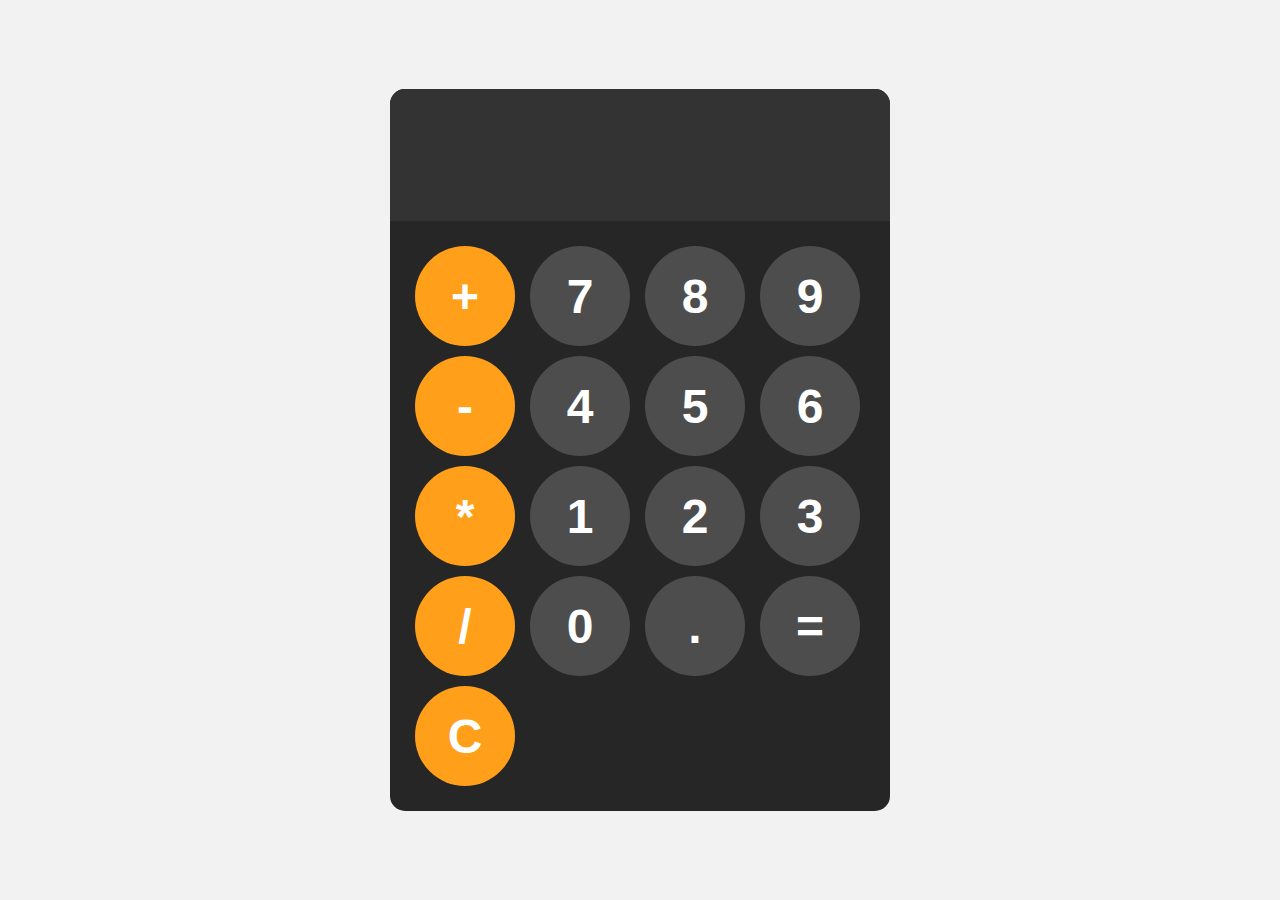
<file: Calculator program/index.html>
<!doctype html>
<html lang="en">
    <head>
        <meta charset="utf-8">
        <meta name="viewport" content="width=device-width, initial-scale=1.0">
        <title>Calculator</title>
        <link rel="stylesheet" href="style.css">
    </head>
    <body>
        <div id="calculator">
            <input id="display" readonly>
            <div id="keys">
                <button onclick="appendToDisplay('+')" class="operator-btn">+</button>
                <button onclick="appendToDisplay('7')">7</button>
                <button onclick="appendToDisplay('8')">8</button>
                <button onclick="appendToDisplay('9')">9</button>
                <button onclick="appendToDisplay('-')" class="operator-btn">-</button>
                <button onclick="appendToDisplay('4')">4</button>
                <button onclick="appendToDisplay('5')">5</button>
                <button onclick="appendToDisplay('6')">6</button>
                <button onclick="appendToDisplay('*')" class="operator-btn">*</button>
                <button onclick="appendToDisplay('1')">1</button>
                <button onclick="appendToDisplay('2')">2</button>
                <button onclick="appendToDisplay('3')">3</button>
                <button onclick="appendToDisplay('/')" class="operator-btn">/</button>
                <button onclick="appendToDisplay('0')">0</button>
                <button onclick="appendToDisplay('.')">.</button>
                <button onclick="calculate()">=</button>
                <button onclick="clearDisplay()" class="operator-btn">C</button>
            </div>
        </div>
        <script src="index.js"></script>
    </body>
</html>
</file>
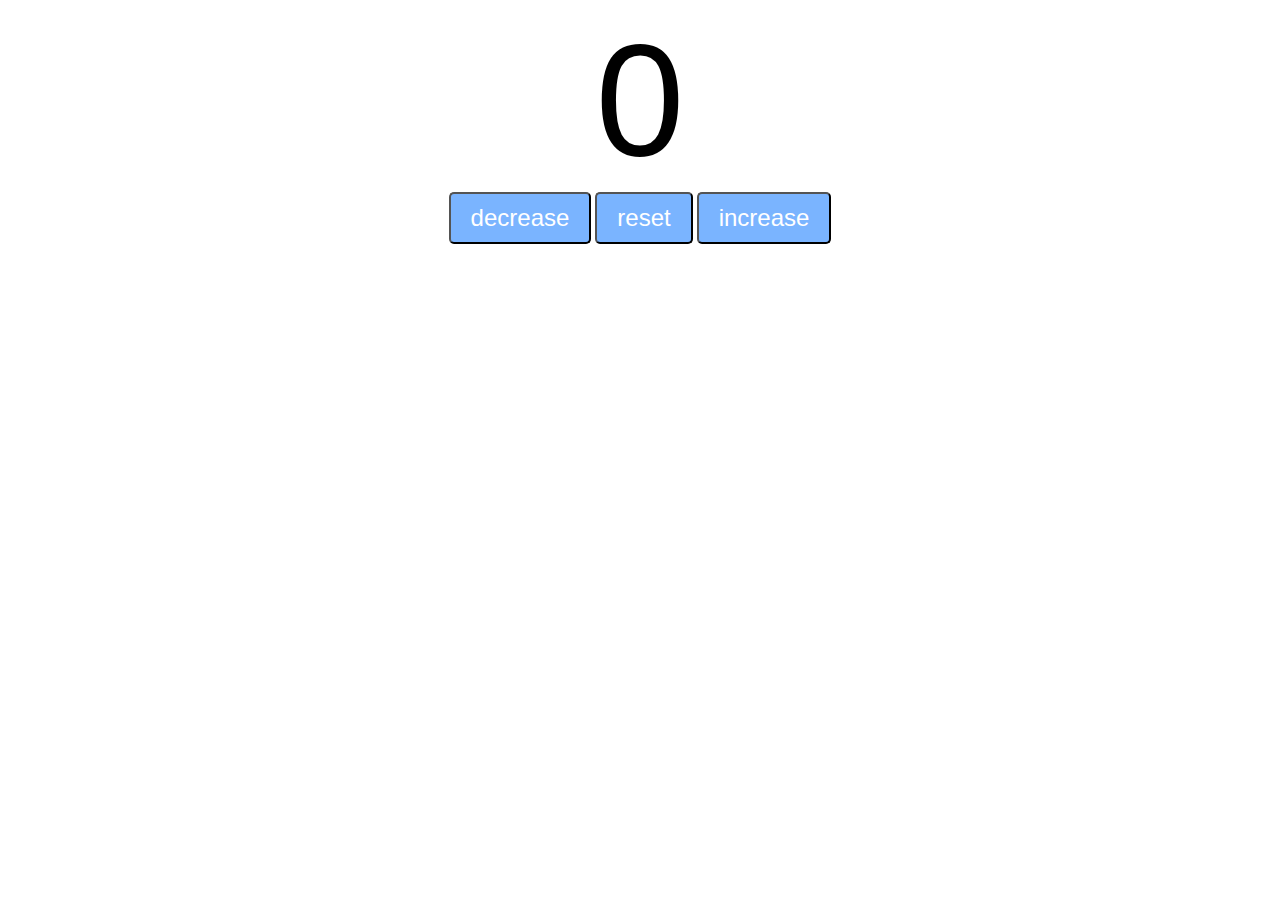
<file: Counter Program/index.html>
<!doctype html>
<html lang="en">
    <head>
        <meta charset="utf-8">
        <meta name="viewport" content="width=device-width, initial-scale=1.0">
        <title>Test Code</title>
        <link rel="stylesheet" href="style.css">
    </head>
    <body>

        <label id="countLabel">0</label>
        
        <div id="btnContainer">
            <button id="decreaseBtn" class="buttons">decrease</button>
            <button id="resetBtn" class="buttons">reset</button>
            <button id="increaseBtn" class="buttons">increase</button>
        </div>
        <script src="index.js"></script>
    </body>
</html>
</file>
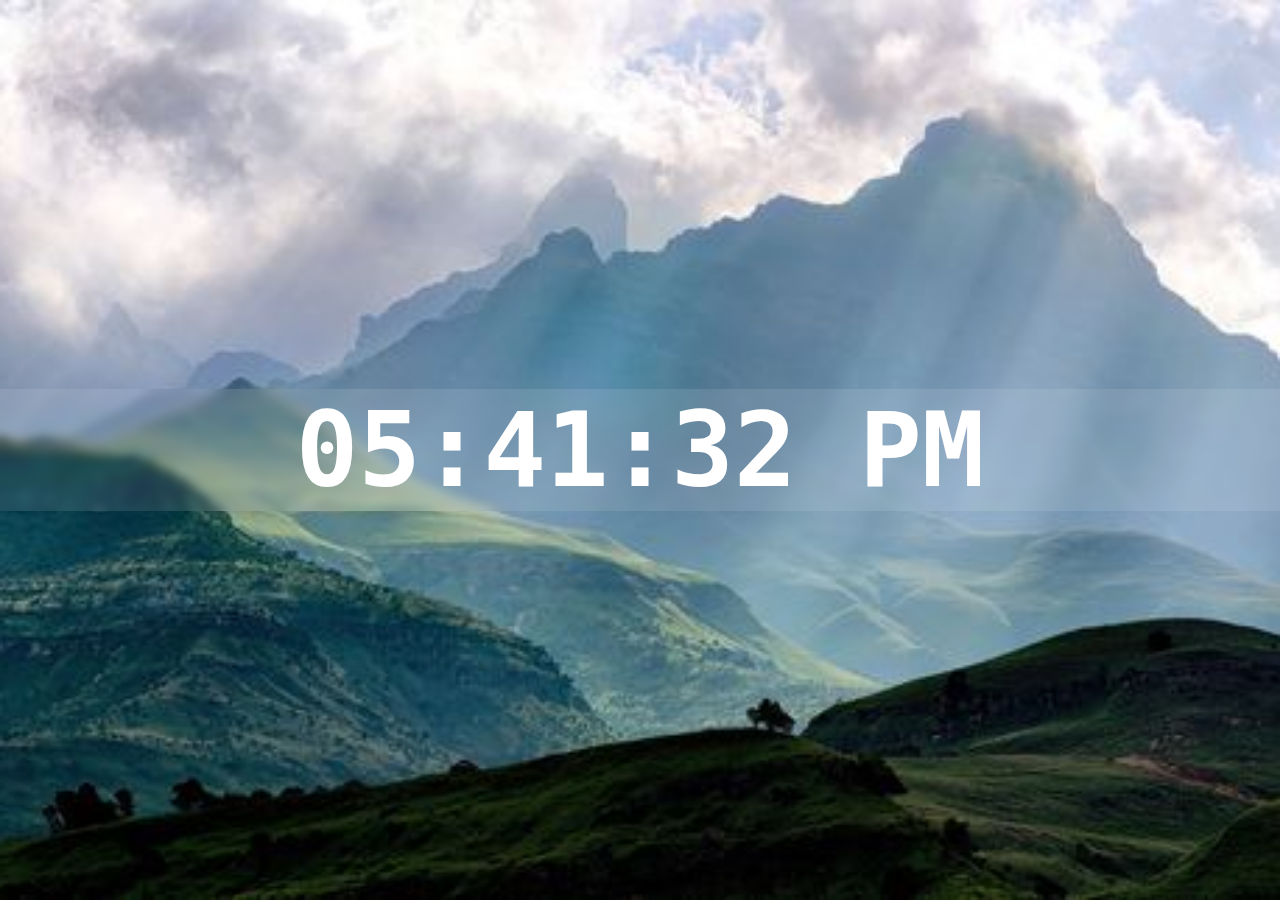
<file: Digital Clock program/index.html>
<!doctype html>
<html lang="en">
    <head>
        <meta charset="utf-8">
        <meta name="viewport" content="width=device-width, initial-scale=1.0">
        <title>Digital Clock</title>
        <link rel="stylesheet" href="style.css">
    </head>
    <body>

      <div id="clock-container">
        <div id="clock">00:00:00</div>
      </div>

        <script src="index.js"></script>
    </body>
</html>
</file>
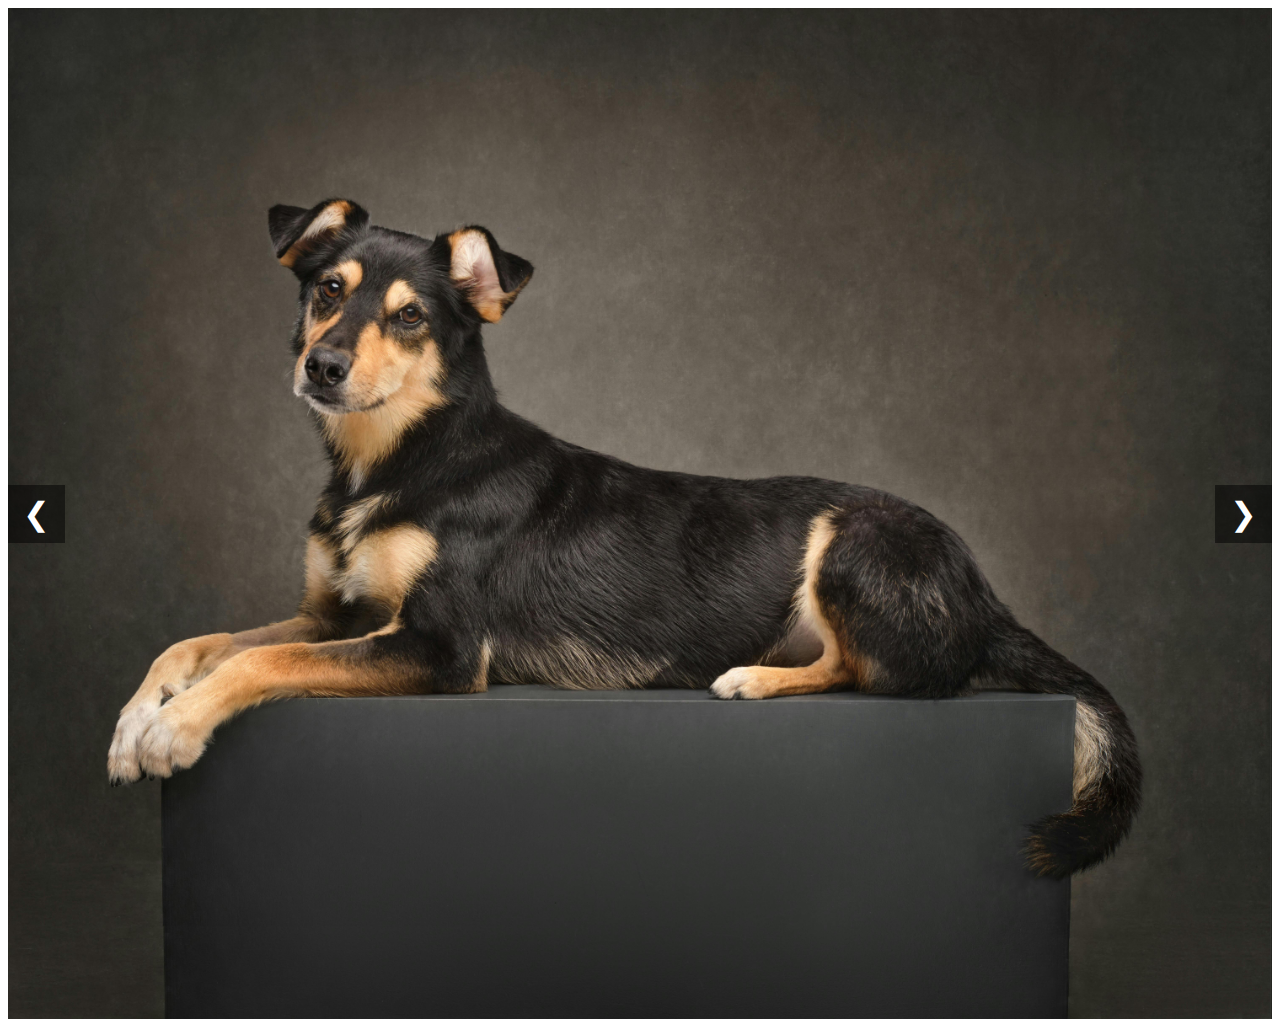
<file: Image Slider Program/index.html>
<!DOCTYPE html>
<html>
    <head>
        <meta charset="UTF-8">
        <meta http-equiv="X-UA-Compatible" content="IE-edge">
        <meta name="viewport" content="width=device-width, initial-scale=1.0">
        <title>Image Slider🖼</title>
        <link rel="stylesheet" href="style.css">
    </head>
    <body>
        <div class="slider">
            <div class="slides">
                <img class="slide" src="dog_1.jpg" alt="Image #1">
                <img class="slide" src="dog_2.jpg" alt="Image #2">
                <img class="slide" src="dog_3.jpg" alt="Image #3">
            </div>
            <button class="prev" onclick="prevSlide()">&#10094</button>
            <button class="next" onclick="nextSlide()">&#10095</button>
        </div>
      
        <script src="index.js"></script>
    </body>
</html>
</file>
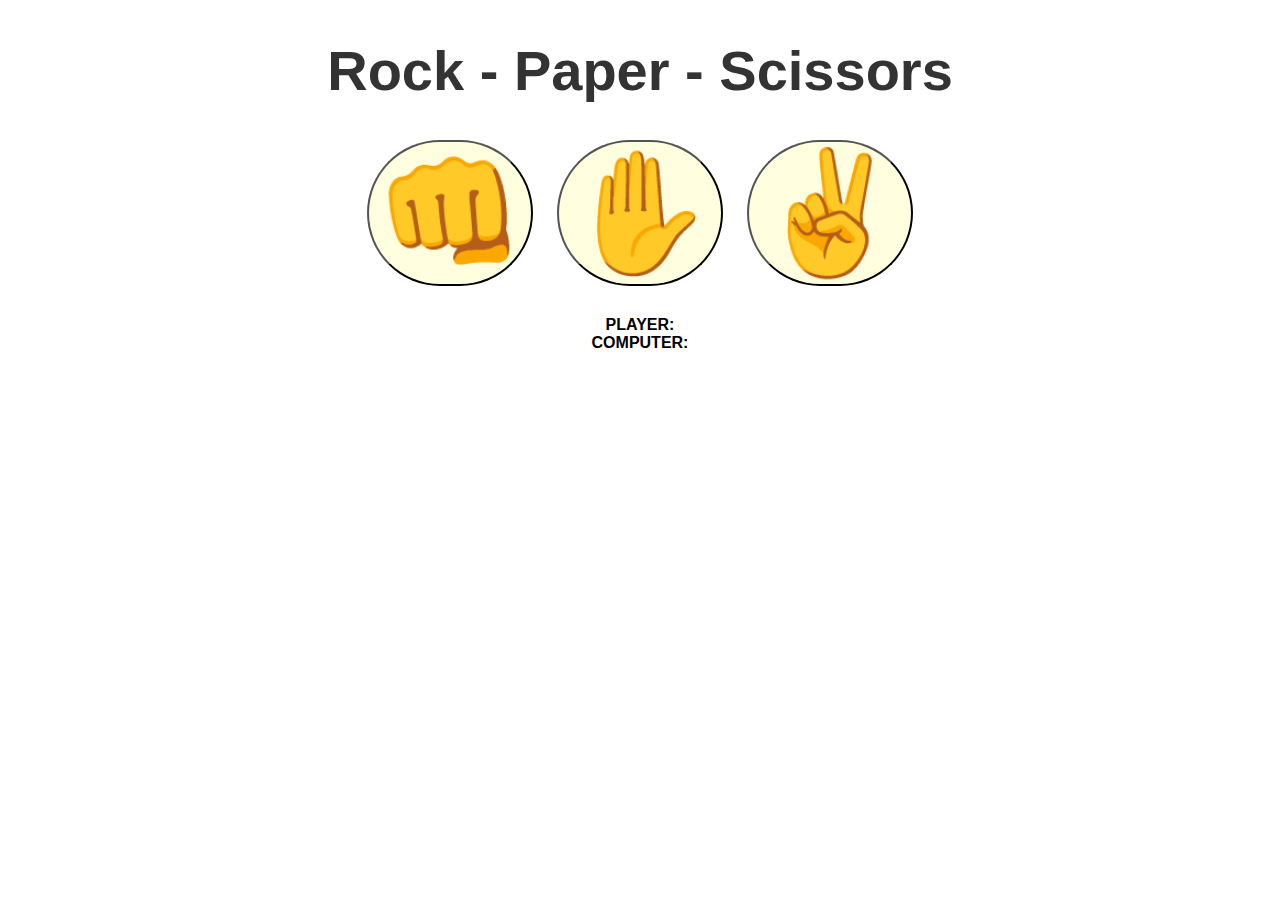
<file: Rock Paper Scissors Program/index.html>
<!DOCTYPE html>
<html>
    <head>
        <meta charset="UTF-8">
        <meta http-equiv="X-UA-Compatible" content="IE-edge">
        <meta name="viewport" content="width=device-width, initial-scale=1.0">
        <title>Game:Rock Paper Scissors</title>
        <link rel="stylesheet" href="style.css">
    </head>
    <body>
        <h1>Rock - Paper - Scissors</h1>
        <div class="choices">
            <button onclick="playGame('rock')">👊</button>
            <button onclick="playGame('paper')">✋</button>
            <button onclick="playGame('scissors')">✌</button>
       </div>

       <div id="playerDisplay">PLAYER: </div>
       <div id="computerDisplay">COMPUTER: </div>
       <div id="resultDisplay"></div>

        <script src="index.js"></script>
    </body>
</html>
</file>
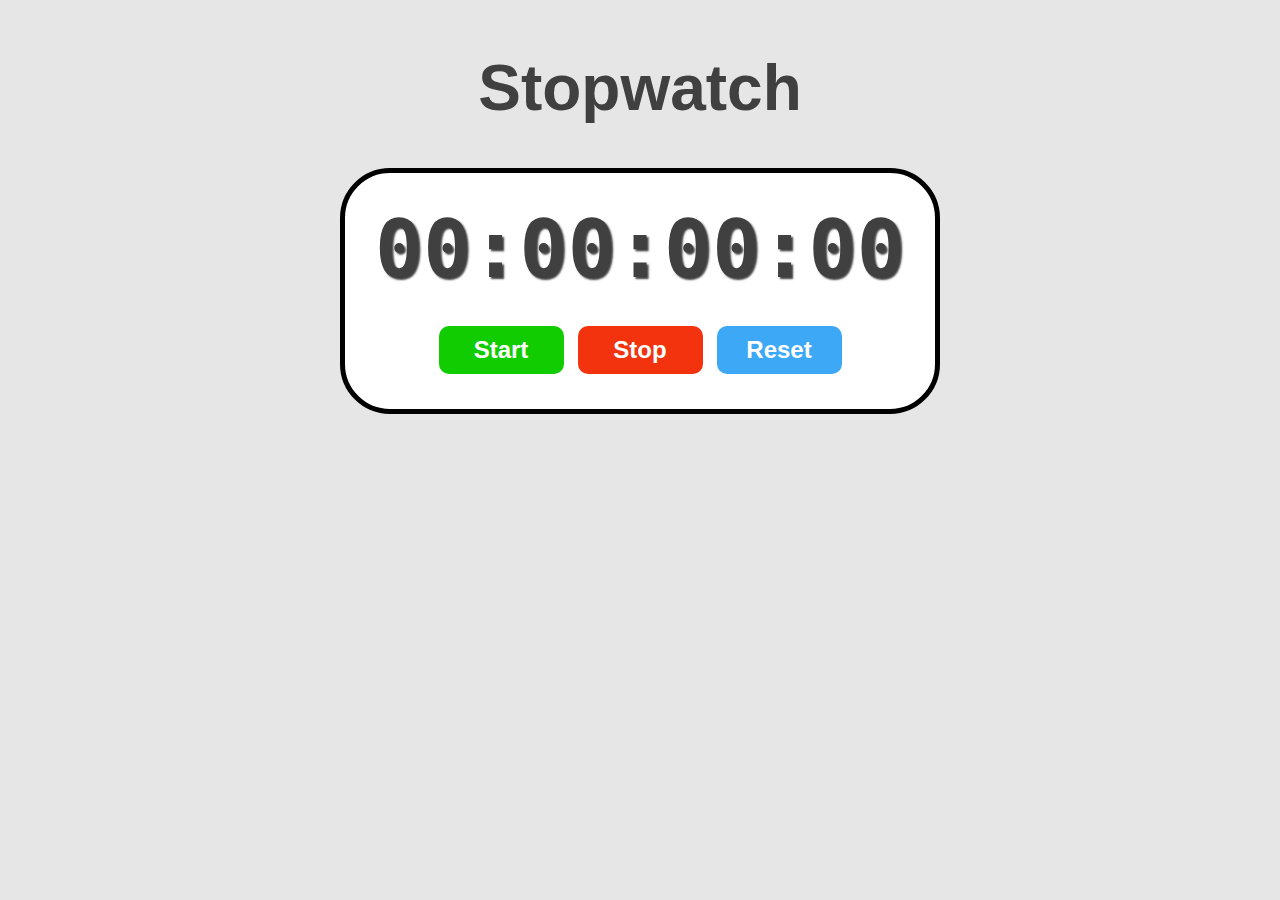
<file: Stopwatch program/index.html>
<!doctype html>
<html lang="en">
    <head>
        <meta charset="utf-8">
        <meta name="viewport" content="width=device-width, initial-scale=1.0">
        <title>Stopwatch</title>
        <link rel="stylesheet" href="style.css">
    </head>
    <body>
        <h1 id="myH1">Stopwatch</h1>

        <div id="container">
            <div id="display">
                00:00:00:00
            </div>
            <div id="controls">
                <button id="StartBtn" onclick="start()">Start</button>
                <button id="StopBtn" onclick="stop()">Stop</button>
                <button id="ResetBtn" onclick="reset()">Reset</button>
            </div>
        </div>
      

        <script src="index.js"></script>
    </body>
</html>
</file>
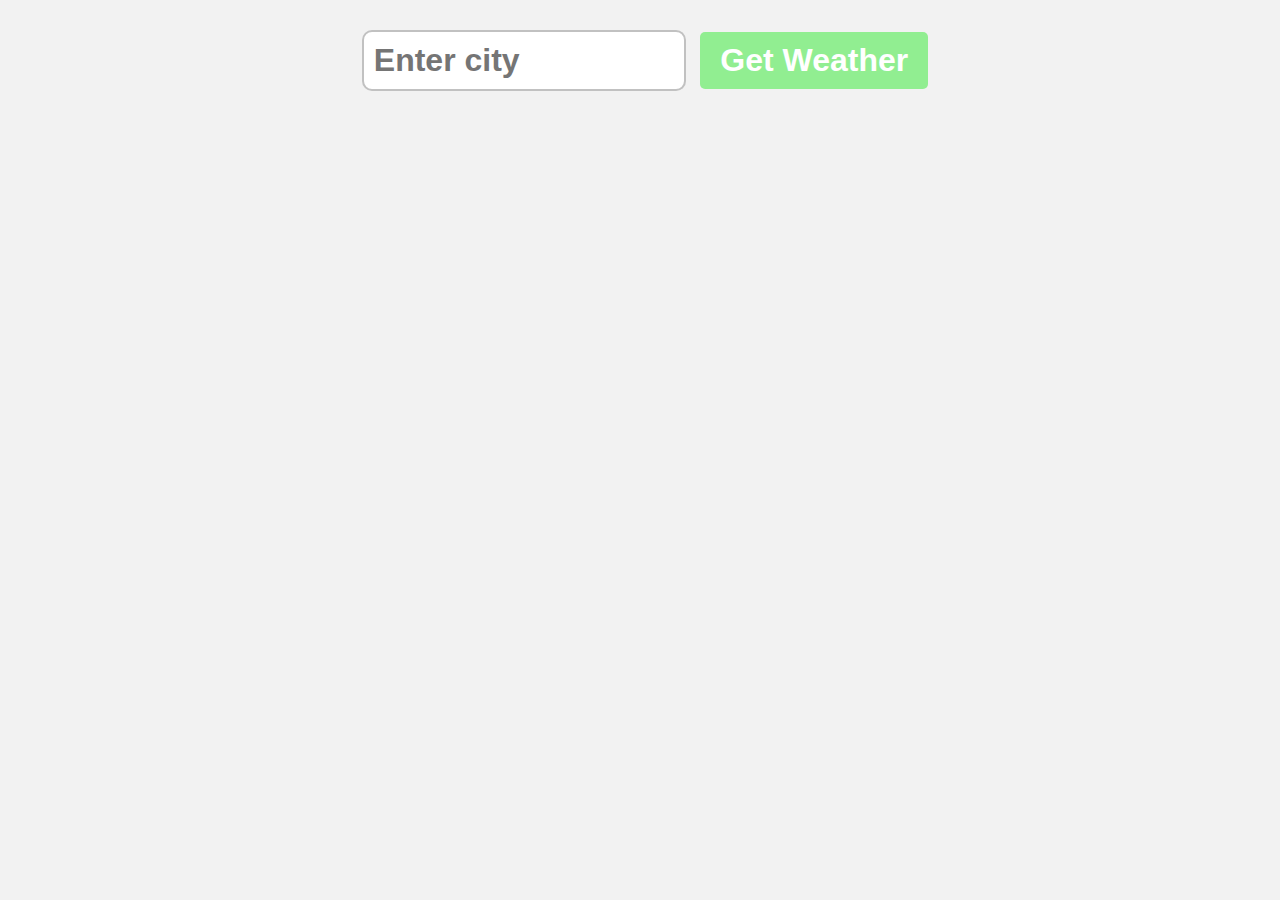
<file: Weather App project/index.html>
<!DOCTYPE html>
<html>
    <head>
        <meta charset="UTF-8">
        <meta http-equiv="X-UA-Compatible" content="IE-edge">
        <meta name="viewport" content="width=device-width, initial-scale=1.0">
        <title>Weather App🌡</title>
        <link rel="stylesheet" href="style.css">
    </head>
    <body>
        
      <form class="weatherForm">
        <input type="text" class="cityInput" placeholder="Enter city">
        <button type="submit">Get Weather</button>
      </form>
      <div class="card" style="display: none;">
        
      </div>
        <script src="index.js"></script>
    </body>
</html>
</file>
<file: Calculator program/style.css>
body{
    margin:  0;
    display: flex;
    justify-content: center;
    align-items: center;
    height: 100vh;
    background-color: hsl(0, 0%, 95%);
}
#calculator{
    font-family: Arial, Helvetica, sans-serif;
    background-color: hsl(0, 0%, 15%);
    border-radius: 15px;
    max-width: 500px;
    overflow: hidden;
}
#display{
    width: 100%;
    padding: 20px;
    font-size: 5rem;
    text-align: left;
    border: none;
    background-color: hsl(0, 0%, 20%);
    color: white;
}
#keys{
    display: grid;
    grid-template-columns: repeat(4, 1fr);
    gap: 10px;
    padding: 25px;
}
button{
    width: 100px;
    height: 100px;
    border-radius: 50px;
    border: none;
    background-color: hsl(0, 0%, 30%);
    color: white;
    font-size: 3rem;
    font-weight: bold;
    cursor: pointer;
}
button:hover{
    background-color: hsl(0, 0%, 40%);
}
button:active{
    background-color: hsl(0, 0%, 50%);
  
}
.operator-btn{
    background-color: hsl(35, 100%, 55%);
}
.operator-btn:hover{
    background-color: hsl(35, 100%, 65%);
}
.operator-btn:active{
    background-color: hsl(35, 100%, 75%);
}
</file>
<file: Counter Program/style.css>
#countLabel{
    display: block;
    text-align: center;
    font-size: 10em;
    font-family: Arial, Helvetica, sans-serif;
}
#btnContainer{
    text-align: center;
}
.buttons{
    padding: 10px 20px;
    font-size: 1.5em;
    color: white;
    background-color: hsl(214, 100%, 74%);
    border-radius: 5px;
    cursor: pointer;
    transition: background-color 0.25s;
}
.buttons:hover{
    background-color: hsl(214, 100%, 56%);

}
</file>
<file: Digital Clock program/style.css>
body{
    background-image: url(background.jpg);
    background-position: center;
    background-repeat: no-repeat;
    background-size: cover;
    background-attachment: fixed;
    margin: 0;
}
#clock-container{
    display: flex;
    justify-content: center;
    align-items: center;
    height: 100vh;
    
}
#clock{
    font-family: monospace;
    font-size: 6.5rem;
    font-weight: bold;
    text-align: center;
    color: white;
    backdrop-filter: blur(5px);
    background-color: hsl(0, 0%, 100%, 0.1);
    width: 100%;
}
</file>
<file: Image Slider Program/style.css>
.slider{
    position: relative;
    width: 100%;
    margin: auto;
    overflow: hidden;
}
.slider img{
    width: 100%;
    display: none;
}
img.displaySlide{
    display: block;
    animation-name: fade;
    animation-duration: 1.5s;
}
.slider button{
    position: absolute;
    top: 50%;
    transform: translateY(-50%);
    font-size: 2rem;
    padding: 10px 15px;
    background-color:  hsl(0, 0%, 0%, 0.5);
    color: white;
    border: none;
    cursor: pointer;
}
.prev {
    left: 0;
}    
.next{
    right: 0;
}
@keyframes fade {
    from {opacity: .5}
    to{opacity: 1;}
}
</file>
<file: Rock Paper Scissors Program/style.css>
body{
    font-family: Arial, Helvetica, sans-serif;
    font-weight: bold;
    margin: 0;
    display: flex;
    flex-direction: column;
    align-items: center;
}
h1{
    font-size: 3.5rem;
    color: hsl(0, 0%, 20%);
}
.choices{
    margin-bottom: 30px;
}
.choices button{
    font-size: 7.5rem;
    min-width: 160px;
    margin: 0 10px;
    border-radius: 250px;
    background-color: hsl(60, 100%, 94%);
    cursor: pointer;
    transition: background-color 0.5s ease;
}
.choices button:hover{
    background-color: hsl(60, 100%, 84%);
}
#playerDisplay, #computerDisplay{
    font-size: 2.rem;
}
#resultDisplay{
    font-size: 5rem;
    margin: 30px 0;
}
</file>
<file: Stopwatch program/style.css>
body{
    display: flex;
    flex-direction: column;
    align-items: center;
    background-color: hsl(0, 0%, 90%);
}
#myH1{
    font-size: 4rem ;
    font-family: Arial, Helvetica, sans-serif;
    color: hsl(0, 0%, 25%);
}
#container{
    display: flex;
    flex-direction: column;
    align-items: center;
    padding: 30px;
    border: 5px solid;
    border-radius: 50px;
    background-color: white;
}
#display{
    font-size: 5rem;
    font-family: monospace;
    font-weight: bold;
    color: hsl(0, 0%, 25%);
    text-shadow: 2px 2px 2px hsla(0, 0%, 0%, 0.75);
    margin-bottom: 25px;
}
#controls button{
    font-size: 1.5rem;
    font-weight: bold;
    padding: 10px 20px;
    margin: 5px;
    min-width: 125px;
    border: none;
    border-radius: 10px;
    cursor: pointer;
    color: white;
    transition: background-color 0.5s ease;
}
#StartBtn{
    background-color: hsl(115, 100%, 40%);
}
#StartBtn:hover{
    background-color: hsl(115, 100%, 30%);
}
#StopBtn{
    background-color: hsl(10, 90%, 50%);
}
#StopBtn:hover{
    background-color: hsl(10, 90%, 40%);
}
#ResetBtn{
    background-color: hsl(205, 90%, 60%);

}
#ResetBtn:hover{
    background-color: hsl(205, 90%, 50%);

}
</file>
<file: Weather App project/style.css>
body{
    font-family: Arial, Helvetica, sans-serif;
    background-color: hsl(0, 0%, 95%);
    margin: 0;
    display: flex;
    flex-direction: column;
    align-items: center;
}
.weatherForm{
    margin: 20px;
}
.cityInput{
    padding: 10px;
    font-size: 2rem;
    font-weight: bold;
    border: 2px solid hsl(0, 0%, 20%, 0.3);
    border-radius: 10px;
    margin: 10px;
    width: 300px;
}
button[type="submit"]{
    padding: 10px 20px;
    font-weight: bold;
    font-size: 2rem;
    background-color: hsl(120, 73%, 75%);
    color: white;
    border: none;
    border-radius: 5px;
    cursor: pointer;
}
button[type="submit"]:hover{
    background-color: hsl(120, 73%, 65%);
}
.card{
    background: linear-gradient(180deg, hsl(210, 100%, 75%), hsl(40, 100%, 75%));
    padding: 50px;
    border-radius: 10px;
    box-shadow: 2px 2px 5px hsl(0, 0%, 0%, 0.5);
    min-width: 300px;
    display: flex;
    flex-direction: column;
    align-items: center;
}
h1{
    font-size: 3.5rem;
    margin-top: 0;
    margin-bottom: 25px;
}
p{
    font-size: 1.5rem;
    margin: 5px 0;
}
.cityDisplay, .tempDisplay{
    font-size: 3.5rem;
    font-weight: bold;
    color: hsl(0, 0%, 0%, 0.75);
    margin-bottom: 25px;
}
.humidityDisplay{
    font-weight: bold;
    margin-bottom: 25px;
}
.descDisplay{
    font-style: italic;
    font-weight: bold;
    font-size: 2rem;
}
.weatherEmoji{
    margin: 0;
    font-size: 7.5rem;
}
.errorDisplay{
    font-size: 2.5rem;
    font-weight: bold;  
    color: hsl(0, 0%, 0%, 0.75);
}
</file>
